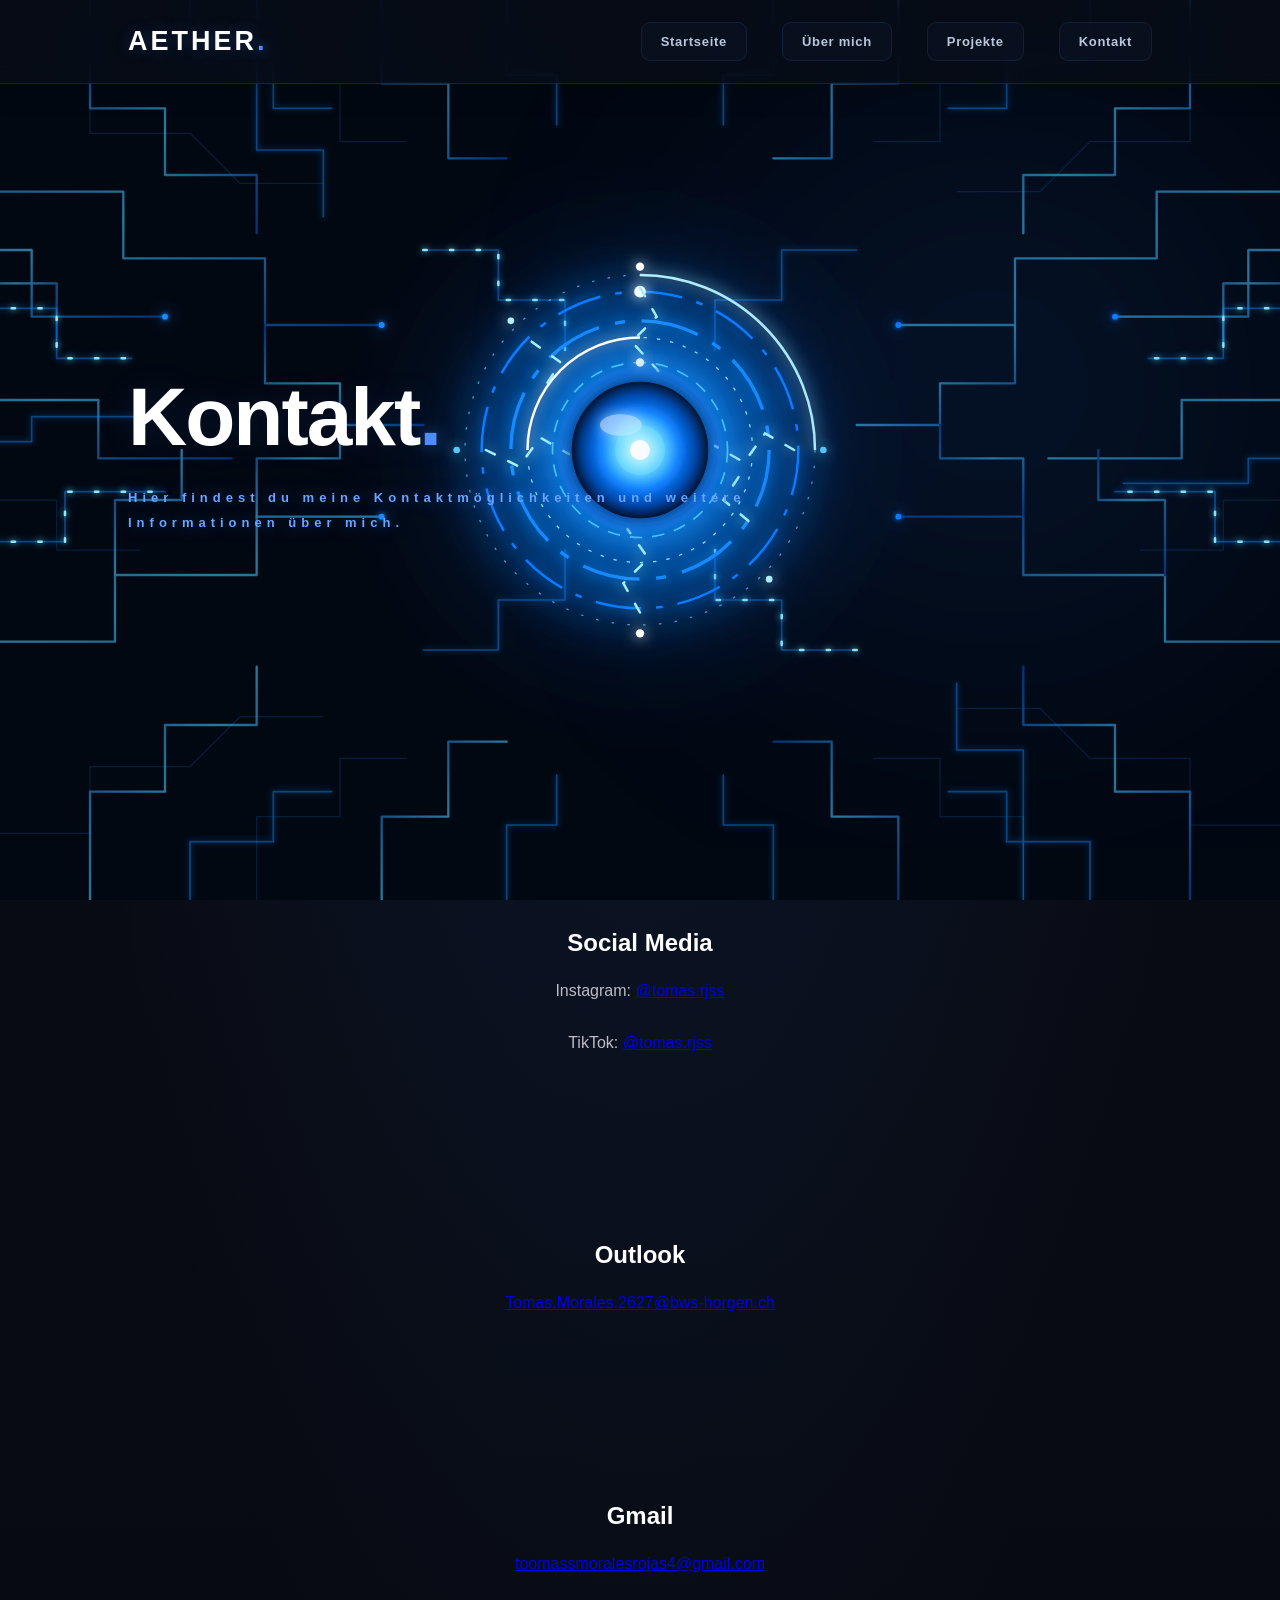
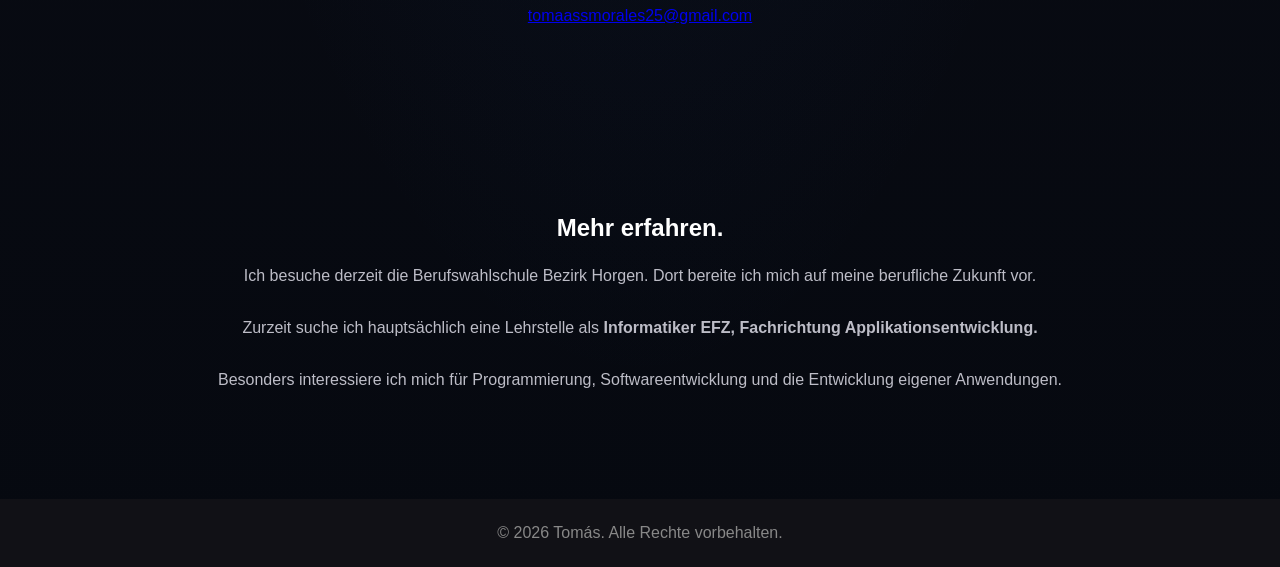
<file: kontakt.html>
<!DOCTYPE html>
<html lang="de">

<head>
    <meta charset="UTF-8">
    <meta name="viewport" content="width=device-width, initial-scale=1.0">
    <meta name="description" content="Kontakt – Social Media, E-Mail und Informationen über mich.">
    <title>AETHER | Kontakt</title>
    <link rel="icon" type="image/svg+xml" href="favicon.svg">
    <link rel="stylesheet" href="style.css">
</head>

<body>
<div class="aether-particles"></div>
    <!-- NAVIGATION -->
    <header>
        <nav class="navbar">
            <h2 class="logo">AETHER<span>.</span></h2>

            <ul>
                <li><a href="index.html#home">Startseite</a></li>
                <li><a href="ueber-mich.html">Über mich</a></li>
                <li><a href="index.html#projects">Projekte</a></li>
                <li><a href="kontakt.html">Kontakt</a></li>
            </ul>
        </nav>
    </header>

    <!-- INTRODUCTION -->
    <section class="hero">
        <h1>Kontakt<span>.</span></h1>
        <p class="subtitle">
            Hier findest du meine Kontaktmöglichkeiten und weitere Informationen über mich.
        </p>
    </section>

    <!-- SOCIAL MEDIA -->
    <section class="about-section">
        <h2>Social Media</h2>

        <p>
            Instagram:
            <a href="https://www.instagram.com/tomas.rjss/"
               target="_blank" rel="noopener noreferrer">
                @tomas.rjss
            </a>
        </p>

        <p>
            TikTok:
            <a href="https://www.tiktok.com/@tomas.rjss"
               target="_blank" rel="noopener noreferrer">
                @tomas.rjss
            </a>
        </p>
    </section>

    <!-- OUTLOOK -->
<section class="about-section">
    <h2>Outlook</h2>

    <p>
        <a href="mailto:Tomas.Morales.2627@bws-horgen.ch">
            Tomas.Morales.2627@bws-horgen.ch
        </a>
    </p>
</section>

<!-- GMAIL -->
<section class="about-section">
    <h2>Gmail</h2>

    <p>
        <a href="mailto:toomassmoralesrojas4@gmail.com">
            toomassmoralesrojas4@gmail.com
        </a>
    </p>

    <p>
        <a href="mailto:tomaassmorales25@gmail.com">
            tomaassmorales25@gmail.com
        </a>
    </p>
</section>
    </section>

    <!-- MORE ABOUT ME -->
    <section class="about-section">
        <h2>Mehr erfahren<span>.</span></h2>

        <p>
            Ich besuche derzeit die Berufswahlschule Bezirk Horgen.
            Dort bereite ich mich auf meine berufliche Zukunft vor.
        </p>

        <p>
            Zurzeit suche ich hauptsächlich eine Lehrstelle als
            <strong>Informatiker EFZ, Fachrichtung Applikationsentwicklung.</strong>
        </p>

        <p>
            Besonders interessiere ich mich für Programmierung,
            Softwareentwicklung und die Entwicklung eigener Anwendungen.
        </p>
    </section>

    <!-- FOOTER -->
    <footer>
        <p>© 2026 Tomás. Alle Rechte vorbehalten.</p>
    </footer>

</body>
    <object
    class="circuit-background"
    data="circuit-bg.svg"
    type="image/svg+xml"
    aria-hidden="true">
</object>
</html>
</file>
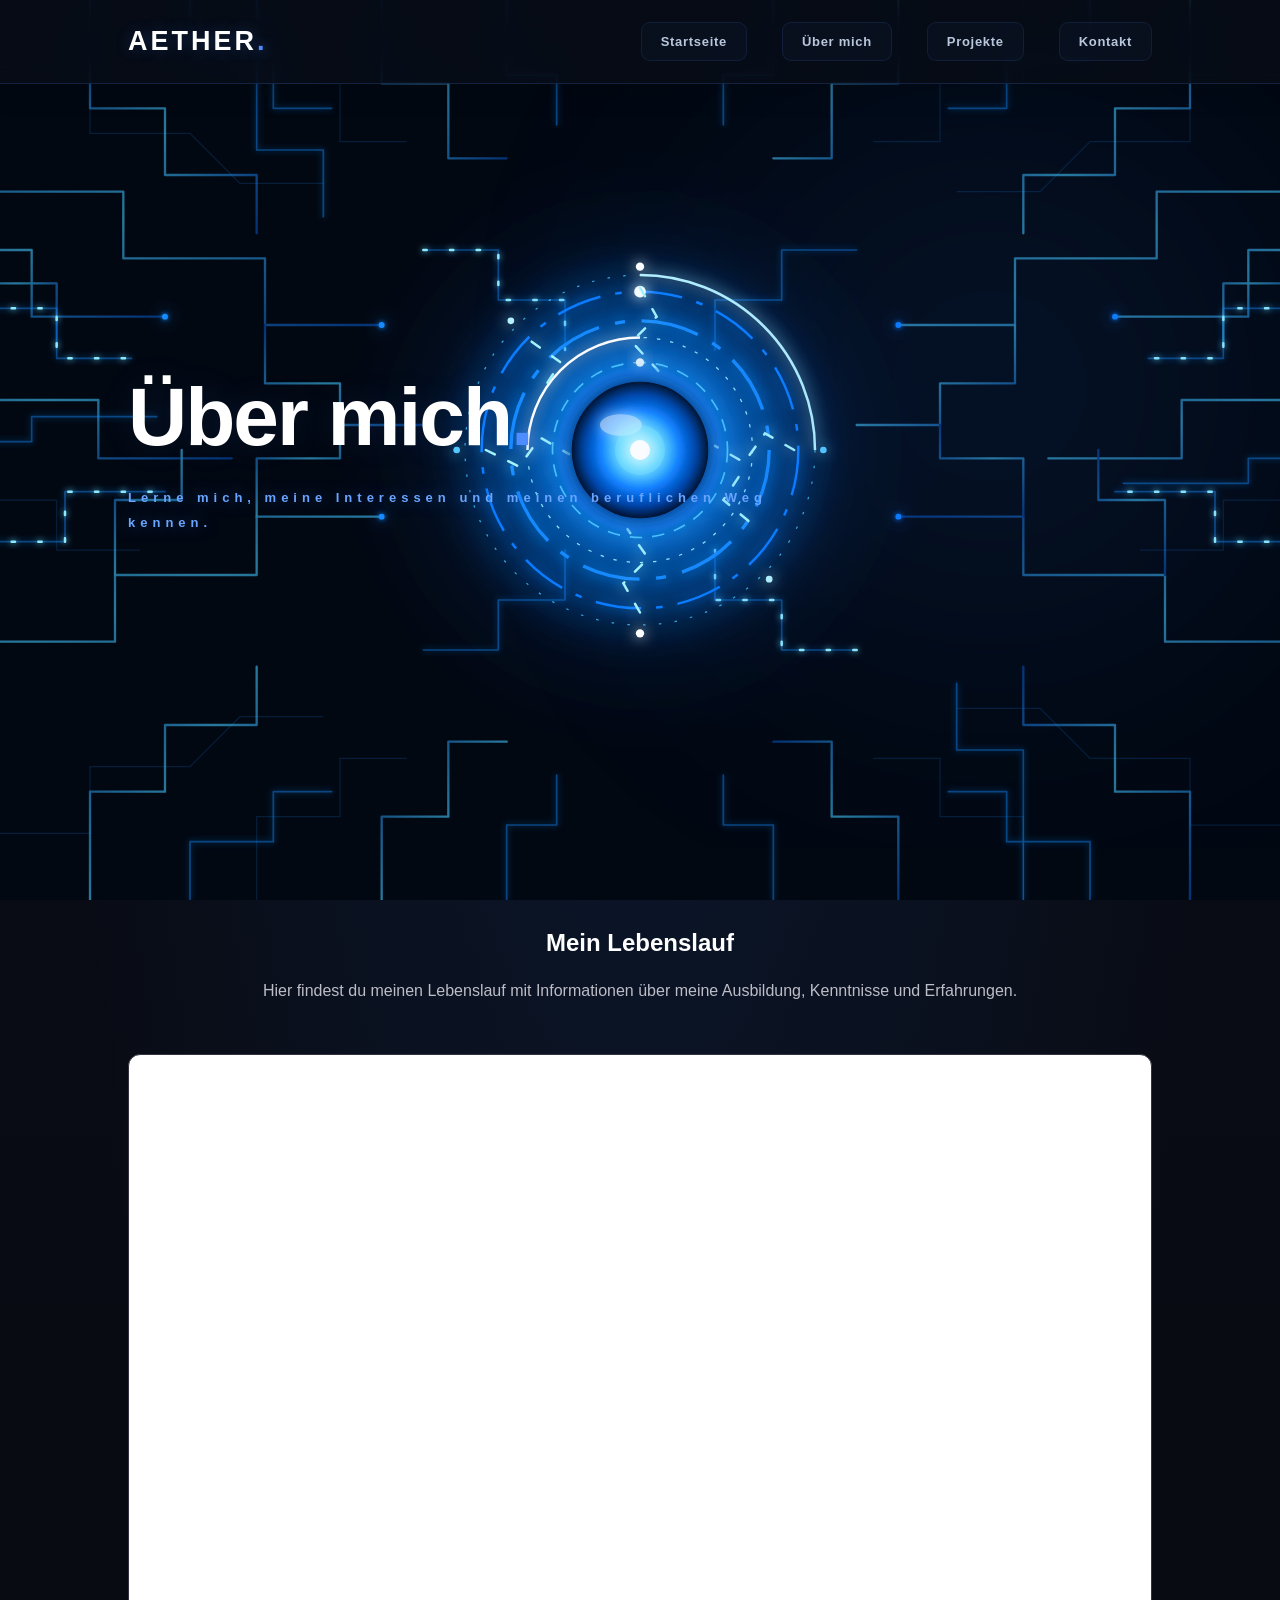
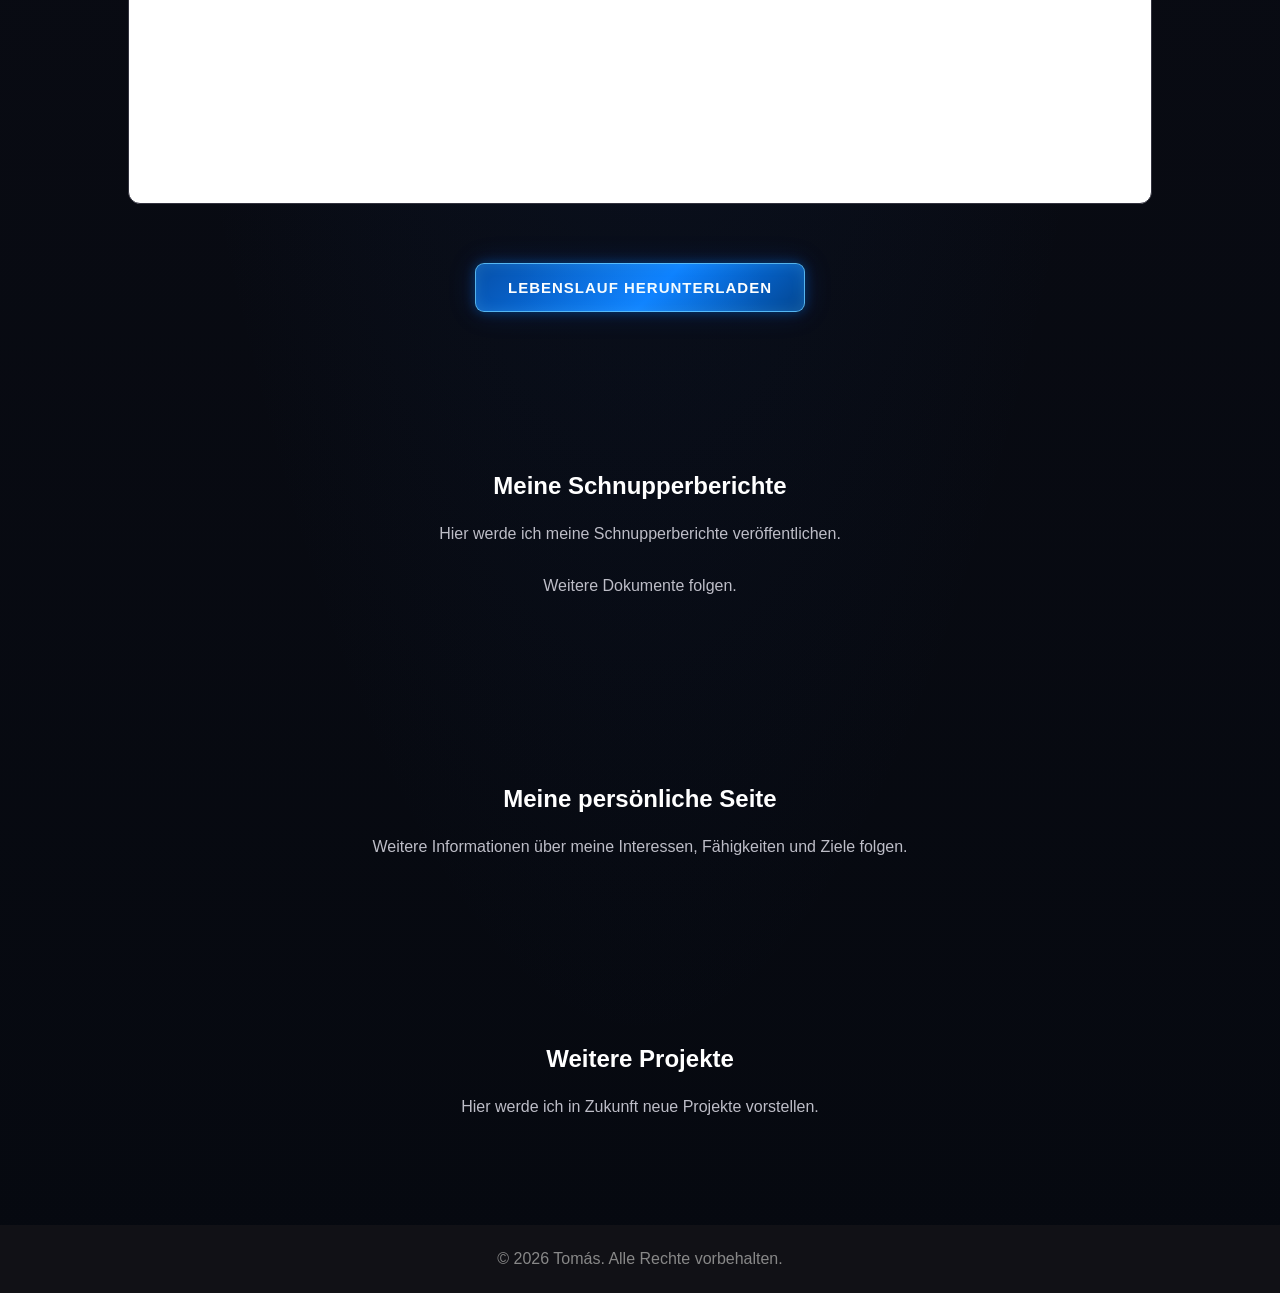
<file: ueber-mich.html>
<!DOCTYPE html>
<html lang="de">

<head>
    <meta charset="UTF-8">
    <meta name="viewport" content="width=device-width, initial-scale=1.0">

    <meta name="description" content="Über mich – meine Ausbildung, mein Lebenslauf und meine Projekte.">

    <title>AETHER | Über mich</title>

    <link rel="icon" type="image/svg+xml" href="favicon.svg">
    <link rel="stylesheet" href="style.css">

</head>

<body>
<div class="aether-particles"></div>
    <!-- NAVIGATION -->

    <header>
        <nav class="navbar">

            <h2 class="logo">AETHER<span>.</span></h2>

            <ul>
                <li><a href="index.html#home">Startseite</a></li>
<li><a href="ueber-mich.html">Über mich</a></li>
<li><a href="index.html#projects">Projekte</a></li>
<li><a href="kontakt.html">Kontakt</a></li>
            </ul>

        </nav>
    </header>


    <!-- INTRODUCTION -->

    <section class="hero">

        <h1>Über mich<span>.</span></h1>

        <p class="subtitle">
            Lerne mich, meine Interessen und meinen beruflichen Weg kennen.
        </p>

    </section>


    <!-- LEBENSLAUF -->

    <section class="about-section">

        <h2>Mein Lebenslauf</h2>

        <p>
            Hier findest du meinen Lebenslauf mit Informationen
            über meine Ausbildung, Kenntnisse und Erfahrungen.
        </p>

        <iframe
    src="CV_Tomas_Morales.pdf"
    class="pdf-viewer"
    title="Mein Lebenslauf">
</iframe>

        <a href="CV_Tomas_Morales.pdf" download class="button">
            Lebenslauf herunterladen
        </a>

    </section>


    <!-- SCHNUPPERBERICHTE -->

    <section class="about-section">

        <h2>Meine Schnupperberichte</h2>

        <p>
            Hier werde ich meine Schnupperberichte veröffentlichen.
        </p>

        <p>Weitere Dokumente folgen.</p>

    </section>


    <!-- PERSÖNLICHE SEITE -->

    <section class="about-section">

        <h2>Meine persönliche Seite</h2>

        <p>
            Weitere Informationen über meine Interessen,
            Fähigkeiten und Ziele folgen.
        </p>

    </section>


    <!-- PROJEKTE -->

    <section class="about-section">

        <h2>Weitere Projekte</h2>

        <p>
            Hier werde ich in Zukunft neue Projekte vorstellen.
        </p>

    </section>


    <!-- FOOTER -->

    <footer>
        <p>© 2026 Tomás. Alle Rechte vorbehalten.</p>
    </footer>

</body>
    <object
    class="circuit-background"
    data="circuit-bg.svg"
    type="image/svg+xml"
    aria-hidden="true">
</object>
</html>
</file>
<file: style.css>
/* GENERAL */

* {
    margin: 0;
    padding: 0;
    box-sizing: border-box;
}

html {
    scroll-behavior: smooth;
}

body {
   background-color: #080d18;
background-image:
    radial-gradient(ellipse at 50% 0%, rgba(30, 90, 180, 0.16), transparent 65%),
    linear-gradient(180deg, #080d18 0%, #090b13 50%, #060910 100%);
color: #ffffff;
font-family: Arial, sans-serif;
}

/* NAVIGATION */


/* =================================
   AETHER - ENERGY GLASS NAVIGATION
================================= */

.navbar {
    position: sticky;
    top: 0;
    z-index: 1000;

    display: flex;
    justify-content: space-between;
    align-items: center;

    padding: 22px 10%;

    background: rgba(8, 13, 24, 0.78);
    backdrop-filter: blur(18px);
    -webkit-backdrop-filter: blur(18px);

    border-bottom: 1px solid rgba(77, 141, 255, 0.22);

    box-shadow:
        0 5px 30px rgba(0, 0, 0, 0.25),
        0 1px 15px rgba(77, 141, 255, 0.05);
}

/* LOGO */

.logo {
    font-size: 27px;
    font-weight: bold;
    letter-spacing: 3px;
    color: #ffffff;

    text-shadow: 0 0 15px rgba(77, 141, 255, 0.25);
}

.logo span {
    color: #4d8dff;
    text-shadow: 0 0 12px rgba(77, 141, 255, 0.8);
}

/* NAVIGATION LINKS */

.navbar ul {
    display: flex;
    align-items: center;
    list-style: none;
    gap: 12px;
}

/* INDIVIDUAL BUTTONS */

.navbar ul li a {
    position: relative;
    display: inline-flex;
    align-items: center;
    justify-content: center;

    padding: 11px 19px;

    color: #b9c7dc;
    text-decoration: none;

    font-size: 13px;
    font-weight: 600;
    letter-spacing: 0.7px;

    background: rgba(77, 141, 255, 0.035);
    border: 1px solid rgba(77, 141, 255, 0.12);
    border-radius: 9px;

    transition:
        color 0.3s ease,
        background 0.3s ease,
        border 0.3s ease,
        box-shadow 0.3s ease,
        transform 0.3s ease;

    overflow: hidden;
}

/* ENERGY LINE */

.navbar ul li a::after {
    content: "";
    position: absolute;

    left: 50%;
    bottom: 0;

    width: 0;
    height: 2px;

    transform: translateX(-50%);

    background: #58a6ff;
    box-shadow: 0 0 12px #4d8dff;

    transition: width 0.3s ease;
}

/* HOVER EFFECT */

.navbar ul li a:hover {
    color: #ffffff;

    background: rgba(77, 141, 255, 0.13);
    border-color: rgba(77, 141, 255, 0.65);

    box-shadow:
        0 0 12px rgba(77, 141, 255, 0.18),
        inset 0 0 12px rgba(77, 141, 255, 0.08);

    transform: translateY(-3px);

    text-shadow: 0 0 10px rgba(100, 170, 255, 0.8);
}

.navbar ul li a:hover::after {
    width: 65%;
}

/* CLICK EFFECT */

.navbar ul li a:active {
    transform: translateY(-1px) scale(0.97);
}

/* KEYBOARD ACCESSIBILITY */

.navbar ul li a:focus-visible {
    outline: 2px solid #4d8dff;
    outline-offset: 4px;
}

/* MOBILE */

@media (max-width: 768px) {
    .navbar {
        padding: 18px 5%;
        flex-wrap: wrap;
        gap: 18px;
    }

    .navbar ul {
        gap: 7px;
        flex-wrap: wrap;
    }

    .navbar ul li a {
        padding: 9px 12px;
        font-size: 12px;
    }
}

/* AETHER HERO SECTION */

.hero {
    position: relative;
    isolation: isolate;
    overflow: hidden;

    min-height: 85vh;

    display: flex;
    flex-direction: column;
    justify-content: center;
    align-items: flex-start;

    padding: 100px 10%;
}

.hero .subtitle {
    color: #69a5ff;
    letter-spacing: 5px;
    font-size: 13px;
    font-weight: 600;
    margin-bottom: 25px;

    text-shadow: 0 0 15px rgba(77, 141, 255, 0.5);
}

.hero h1 {
    font-size: clamp(48px, 7vw, 82px);
    font-weight: 800;
    letter-spacing: -2px;
    line-height: 1.08;

    margin-bottom: 25px;

    color: #ffffff;

    text-shadow: 0 0 35px rgba(77, 141, 255, 0.12);
}

.hero h1 span {
    color: #4d8dff;

    text-shadow:
        0 0 15px rgba(77, 141, 255, 0.5),
        0 0 40px rgba(77, 141, 255, 0.2);
}

.hero h2 {
    font-size: clamp(20px, 3vw, 27px);
    font-weight: 500;

    color: #c5d5f0;

    margin-bottom: 20px;
}

.hero p {
    max-width: 650px;

    color: #aab6ca;
    font-size: 16px;
    line-height: 1.9;
}


/* DYNAMIC TEXT */

.dynamic-heading {
    line-height: 1.5;
}

#dynamic-text {
    display: inline-block;
    color: #4d8dff;

    transition:
        opacity 0.4s ease,
        transform 0.4s ease;
}

#dynamic-text.fade {
    opacity: 0;
    transform: translateY(10px);
}


/* ANIMATED BACKGROUND */

.hero::before {
    content: "";

    position: absolute;

    width: 450px;
    height: 450px;

    background: #2866d4;
    border-radius: 50%;

    filter: blur(150px);
    opacity: 0.18;

    top: 10%;
    right: 5%;

    z-index: -1;

    animation: lightMove 8s ease-in-out infinite alternate;
}

@keyframes lightMove {

    0% {
        transform: translate(0, 0);
    }

    100% {
        transform: translate(-100px, 80px);
    }

}


/* AETHER FUTURISTIC BUTTONS */

.button {
    display: inline-flex;
    align-items: center;
    justify-content: center;

    margin-top: 30px;
    padding: 15px 30px;

    background: linear-gradient(135deg, #4d8dff, #2866d4);

    color: #ffffff;
    text-decoration: none;

    border: 1px solid rgba(130, 180, 255, 0.45);
    border-radius: 8px;

    font-size: 15px;
    font-weight: 600;
    font-family: inherit;
    letter-spacing: 0.4px;

    cursor: pointer;

    box-shadow:
        0 0 15px rgba(77, 141, 255, 0.25),
        inset 0 0 10px rgba(255, 255, 255, 0.08);

    transition: all 0.3s ease;
}

.button:hover {
    background: linear-gradient(135deg, #70aaff, #347aff);

    transform: translateY(-4px);

    box-shadow:
        0 0 20px rgba(77, 141, 255, 0.55),
        0 8px 25px rgba(0, 80, 200, 0.2);
}

.button:active {
    transform: translateY(-1px);
}

/* GENERAL SECTIONS */

section:not(.hero) {
    padding: 80px 10%;
    min-height: 250px;
}

section h2 {
    margin-bottom: 20px;
}

section p {
    color: #aaaaaa;
    line-height: 1.7;
}


/* PROJECT SECTION */

.projects-section {
        background-color: transparent;
    padding-top: 70px;
    padding-bottom: 70px;
    border: none;
    outline: none;
    box-shadow: none;
}

.projects-section > h2 {
    font-size: 38px;
}

.section-description {
    margin-bottom: 45px;
}



/* PROJECT CONTAINER */

.project-container {
    display: grid;
    grid-template-columns: repeat(3, 1fr);
    gap: 25px;
}


/* CURRENT FOCUS */

.current-focus {
    position: relative;
    overflow: hidden;

    margin: 40px 0;
    padding: 35px;

    background:
        linear-gradient(120deg, rgba(20, 55, 110, 0.45), #181820 70%);

    border: 1px solid #4d8dff;
    border-radius: 16px;

    box-shadow: 0 0 25px rgba(77, 141, 255, 0.12);

    transition: 0.4s ease;
}

.current-focus:hover {
    box-shadow: 0 0 35px rgba(77, 141, 255, 0.28);
    transform: translateY(-5px);
}

.focus-label {
    display: inline-block;
    color: #65a5ff;
    font-size: 12px;
    font-weight: bold;
    letter-spacing: 3px;
    margin-bottom: 18px;
}

.current-focus h3 {
    font-size: 28px;
    margin-bottom: 15px;
}

.current-focus p {
    color: #bbbbbb;
    line-height: 1.8;
    max-width: 750px;
}

/* PROJECT BACKGROUND IMAGES */

.project-glorus {
    background:
        linear-gradient(rgba(11, 11, 20, 0.78), rgba(11, 11, 20, 0.94)),
        url("https://images.unsplash.com/photo-1677442136019-21780ecad995?w=900");
    background-size: cover;
    background-position: center;
}

.project-wallpapers {
    background:
        linear-gradient(rgba(11, 11, 20, 0.75), rgba(11, 11, 20, 0.94)),
        url("https://images.unsplash.com/photo-1519608487953-e999c86e7455?w=900");
    background-size: cover;
    background-position: center;
}

.project-aether {
    background:
        linear-gradient(rgba(11, 11, 20, 0.78), rgba(11, 11, 20, 0.94)),
        url("https://images.unsplash.com/photo-1518770660439-4636190af475?w=900");
    background-size: cover;
    background-position: center;
}

.project-programming {
    background:
        linear-gradient(rgba(11, 11, 20, 0.78), rgba(11, 11, 20, 0.94)),
        url("https://images.unsplash.com/photo-1515879218367-8466d910aaa4?w=900");
    background-size: cover;
    background-position: center;
}

.project-ideas {
    background:
        linear-gradient(rgba(11, 11, 20, 0.78), rgba(11, 11, 20, 0.94)),
        url("https://images.unsplash.com/photo-1451187580459-43490279c0fa?w=900");
    background-size: cover;
    background-position: center;
}


/* PROJECT CARDS */

.project-card {
    position: relative;
    overflow: hidden;

    padding: 30px;

    background-color: #181820;

    border: 1px solid #292936;
    border-radius: 14px;

    opacity: 0;
    transform: translateY(35px);

    transition:
        opacity 0.7s ease,
        transform 0.3s ease,
        border-color 0.3s ease,
        background-color 0.3s ease,
        box-shadow 0.3s ease;
}

.project-card.visible {
    opacity: 1;
    transform: translateY(0);
}

.project-card.visible:hover {
    transform: translateY(-10px);
    border-color: #4d8dff;
    background-color: #1d1d29;
    box-shadow: 0 10px 35px rgba(0, 100, 255, 0.13);
}

.project-number {
    color: #4d8dff;
    font-size: 14px;
    letter-spacing: 2px;
}

.project-card h3 {
    margin-top: 30px;
    margin-bottom: 15px;
    font-size: 23px;
}

.project-card p,
.current-focus p {
    line-height: 1.7;
    color: #aaaaaa;
}

.technology {
    display: inline-block;
    margin-top: 25px;
    color: #4d8dff;
    font-size: 13px;
}

.project-status {
    display: inline-block;

    margin-top: 18px;
    margin-right: 8px;
    padding: 6px 12px;

    color: #8bbaff;
    background: rgba(77, 141, 255, 0.10);

    border: 1px solid rgba(77, 141, 255, 0.3);
    border-radius: 20px;

    font-size: 11px;
    letter-spacing: 0.5px;
}


/* RESPONSIVE PROJECTS */

@media (max-width: 900px) {
    .project-container {
        grid-template-columns: repeat(2, 1fr);
    }
}

@media (max-width: 600px) {
    .project-container {
        grid-template-columns: 1fr;
    }

    .current-focus {
        padding: 25px;
    }

    .current-focus h3 {
        font-size: 23px;
    }
}

/* ABOUT SECTION */

.about-section {
        background-color: transparent;
    padding-top: 70px;
    padding-bottom: 70px;
}

.about-content {
    display: grid;
    grid-template-columns: 1.2fr 1fr;
    gap: 80px;
    align-items: center;
}

.about-text h2 {
    font-size: 42px;
    margin-bottom: 25px;
}

.about-text p:not(.subtitle) {
    color: #aaaaaa;
    line-height: 1.9;
    margin-bottom: 20px;
}


/* SKILLS */

.about-skills {
    background: #181820;

    border: 1px solid #292936;
    border-radius: 12px;

    padding: 35px;
}

.about-skills h3 {
    font-size: 24px;
    margin-bottom: 30px;
}

.skill {
    display: flex;
    justify-content: space-between;
    align-items: center;

    padding: 18px 0;

    border-bottom: 1px solid #30303a;
}

.skill span:first-child {
    font-weight: bold;
}

.skill span:last-child {
    color: #4d8dff;
    font-size: 13px;
}


/* CONTACT SECTION */

.contact-section {
    text-align: center;
    background-color: transparent;
}

.contact-section h2 {
    font-size: 38px;
}

#contact-form {
    max-width: 550px;

    margin: 35px auto;

    display: flex;
    flex-direction: column;
    gap: 15px;
}

#contact-form input,
#contact-form textarea {
    width: 100%;

    padding: 15px;

    background: #151515;

    border: 1px solid #333;
    border-radius: 8px;

    color: white;

    font-size: 16px;
    font-family: inherit;
}

#contact-form textarea {
    min-height: 150px;
    resize: vertical;
}

#contact-form input:focus,
#contact-form textarea:focus {
    outline: none;
    border-color: #368bff;
}

#contact-form button {
    align-self: flex-start;
}

#form-status {
    margin-top: 15px;
    color: #4d8dff;
}


/* FOOTER */

footer {
    padding: 25px;

    text-align: center;

    background-color: #111116;
    color: #888888;
}

footer p {
    color: #888888;
}


/* RESPONSIVE DESIGN */

@media (max-width: 900px) {

    .project-container {
        grid-template-columns: repeat(2, 1fr);
    }

    .about-content {
        grid-template-columns: 1fr;
        gap: 40px;
    }

}

@media (max-width: 700px) {

    .navbar {
        flex-direction: column;
        gap: 20px;
    }

    .navbar ul {
        gap: 12px;
        flex-wrap: wrap;
        justify-content: center;
    }

    .hero {
        min-height: 75vh;
    }

    .hero h1 {
        font-size: 42px;
    }

    .hero h2 {
        font-size: 20px;
    }

    .about-text h2 {
        font-size: 34px;
    }

}

@media (max-width: 600px) {

    .project-container {
        grid-template-columns: 1fr;
    }

    section:not(.hero) {
        padding: 60px 7%;
    }

    .hero {
        padding: 60px 7%;
    }

    .about-skills {
        padding: 25px;
    }

}


/* REDUCED MOTION */

@media (prefers-reduced-motion: reduce) {

    html {
        scroll-behavior: auto;
    }

    *,
    *::before,
    *::after {
        animation-duration: 0.01ms !important;
        transition-duration: 0.01ms !important;
    }

}.honeypot {
    position: absolute;
    left: -9999px;
    opacity: 0;
    pointer-events: none;
}

/* RESPONSIVE IMPROVEMENTS */

/* TABLETS */

@media (max-width: 900px) {

    .navbar {
        padding: 22px 6%;
    }

    .hero h1 {
        font-size: 52px;
    }

    .project-container {
        gap: 18px;
    }

    .about-content {
        gap: 35px;
    }

}


/* MOBILE */

@media (max-width: 600px) {

    .navbar {
        padding: 20px 5%;
    }

    .logo {
        font-size: 24px;
    }

    .navbar ul {
        gap: 15px;
        font-size: 14px;
    }

    .hero {
        min-height: 80vh;
        padding: 55px 7%;
    }

    .hero h1 {
        font-size: clamp(34px, 9vw, 44px);
        line-height: 1.2;
    }

    .hero h2 {
        font-size: 19px;
    }

    .hero p {
        font-size: 14px;
    }

    .subtitle {
        font-size: 12px;
        letter-spacing: 3px;
    }

    .projects-section > h2,
    .contact-section h2 {
        font-size: 30px;
    }

    .project-card {
        padding: 25px;
    }

    .about-text h2 {
        font-size: 32px;
    }

    .about-skills {
        padding: 20px;
    }

    #contact-form button {
        width: 100%;
        align-self: stretch;
    }

    .button {
        padding: 15px 20px;
    }

}


/* VERY SMALL SCREENS */

@media (max-width: 380px) {

    .navbar ul {
        gap: 10px;
        font-size: 12px;
    }

    .hero h1 {
        font-size: 32px;
    }

    .skill {
        gap: 10px;
        font-size: 13px;
    }
}
/* COOKIE CONSENT BANNER */

.cookie-banner {
    position: fixed;
    bottom: 25px;
    left: 50%;
    transform: translateX(-50%);

    width: calc(100% - 40px);
    max-width: 650px;

    padding: 25px;

    background: #181820;
    border: 1px solid #292936;
    border-radius: 12px;

    box-shadow: 0 10px 40px rgba(0, 0, 0, 0.5);

    z-index: 9999;
}

.cookie-banner[hidden] {
    display: none;
}

.cookie-content h3 {
    color: white;
    font-size: 21px;
    margin-bottom: 12px;
}

.cookie-content p {
    color: #aaaaaa;
    font-size: 14px;
    line-height: 1.7;
}

.cookie-buttons {
    display: flex;
    gap: 12px;
    margin-top: 20px;
    flex-wrap: wrap;
}

.cookie-buttons button {
    padding: 12px 20px;

    border: 1px solid #4d8dff;
    border-radius: 6px;

    background: #4d8dff;
    color: white;

    font-size: 14px;
    cursor: pointer;

    transition: 0.3s ease;
}

.cookie-buttons button:hover {
    background: #2866d4;
}

#reject-cookies {
    background: transparent;
    color: #cccccc;
    border-color: #444450;
}

#reject-cookies:hover {
    background: #292936;
}

@media (max-width: 500px) {
    .cookie-banner {
        bottom: 12px;
        width: calc(100% - 24px);
        padding: 20px;
    }

    .cookie-buttons {
        flex-direction: column;
    }

    .cookie-buttons button {
        width: 100%;
    }
}

/* ÜBER MICH PAGE */

.about-section {
    padding: 70px 10%;
    text-align: center;
}

.about-section h2 {
    margin-bottom: 20px;
    color: #ffffff;
}

.about-section p {
    color: #bdbdc7;
    margin-bottom: 25px;
    line-height: 1.7;
}

.pdf-viewer {
    width: 100%;
    height: 750px;
    border: 1px solid #33333f;
    border-radius: 12px;
    margin: 25px 0;
    background: #ffffff;
}

@media (max-width: 600px) {
    .pdf-viewer {
        height: 500px;
    }

    .about-section {
        padding: 45px 6%;
    }
}


}





/* GENERAL */

* {
    margin: 0;
    padding: 0;
    box-sizing: border-box;
}

html {
    scroll-behavior: smooth;
}

body {
   background-color: #080d18;
background-image:
    radial-gradient(ellipse at 50% 0%, rgba(30, 90, 180, 0.16), transparent 65%),
    linear-gradient(180deg, #080d18 0%, #090b13 50%, #060910 100%);
color: #ffffff;
font-family: Arial, sans-serif;
}

/* NAVIGATION */

/* AETHER GLASS NAVIGATION */

.navbar {
    position: sticky;
    top: 0;
    z-index: 1000;

    display: flex;
    justify-content: space-between;
    align-items: center;

    padding: 22px 10%;

    background: rgba(8, 13, 24, 0.78);
    backdrop-filter: blur(18px);
    -webkit-backdrop-filter: blur(18px);

    border-bottom: 1px solid rgba(77, 141, 255, 0.18);

    box-shadow: 0 5px 30px rgba(0, 0, 0, 0.2);
}

.logo {
    font-size: 27px;
    font-weight: bold;
    letter-spacing: 3px;

    color: #ffffff;

    text-shadow: 0 0 15px rgba(77, 141, 255, 0.25);
}

.logo span {
    color: #4d8dff;
    text-shadow: 0 0 12px rgba(77, 141, 255, 0.8);
}

.navbar ul {
    display: flex;
    align-items: center;
    list-style: none;
    gap: 35px;
}

.navbar a {
    position: relative;

    color: #c5ccda;
    text-decoration: none;

    font-size: 14px;
    letter-spacing: 0.5px;

    transition: color 0.3s ease, text-shadow 0.3s ease;
}

.navbar a::after {
    content: "";
    position: absolute;

    left: 0;
    bottom: -8px;

    width: 0;
    height: 2px;

    background: #4d8dff;
    box-shadow: 0 0 10px #4d8dff;

    transition: width 0.3s ease;
}

.navbar a:hover {
    color: #ffffff;
    text-shadow: 0 0 12px rgba(77, 141, 255, 0.8);
}

.navbar a:hover::after {
    width: 100%;
}


/* AETHER HERO SECTION */

.hero {
    position: relative;
    isolation: isolate;
    overflow: hidden;

    min-height: 85vh;

    display: flex;
    flex-direction: column;
    justify-content: center;
    align-items: flex-start;

    padding: 100px 10%;
}

.hero .subtitle {
    color: #69a5ff;
    letter-spacing: 5px;
    font-size: 13px;
    font-weight: 600;
    margin-bottom: 25px;

    text-shadow: 0 0 15px rgba(77, 141, 255, 0.5);
}

.hero h1 {
    font-size: clamp(48px, 7vw, 82px);
    font-weight: 800;
    letter-spacing: -2px;
    line-height: 1.08;

    margin-bottom: 25px;

    color: #ffffff;

    text-shadow: 0 0 35px rgba(77, 141, 255, 0.12);
}

.hero h1 span {
    color: #4d8dff;

    text-shadow:
        0 0 15px rgba(77, 141, 255, 0.5),
        0 0 40px rgba(77, 141, 255, 0.2);
}

.hero h2 {
    font-size: clamp(20px, 3vw, 27px);
    font-weight: 500;

    color: #c5d5f0;

    margin-bottom: 20px;
}

.hero p {
    max-width: 650px;

    color: #aab6ca;
    font-size: 16px;
    line-height: 1.9;
}


/* DYNAMIC TEXT */

.dynamic-heading {
    line-height: 1.5;
}

#dynamic-text {
    display: inline-block;
    color: #4d8dff;

    transition:
        opacity 0.4s ease,
        transform 0.4s ease;
}

#dynamic-text.fade {
    opacity: 0;
    transform: translateY(10px);
}


/* ANIMATED BACKGROUND */

.hero::before {
    content: "";

    position: absolute;

    width: 450px;
    height: 450px;

    background: #2866d4;
    border-radius: 50%;

    filter: blur(150px);
    opacity: 0.18;

    top: 10%;
    right: 5%;

    z-index: -1;

    animation: lightMove 8s ease-in-out infinite alternate;
}

@keyframes lightMove {

    0% {
        transform: translate(0, 0);
    }

    100% {
        transform: translate(-100px, 80px);
    }

}



/* AETHER - ENERGY CORE BUTTONS */

.button {
    position: relative;
    display: inline-flex;
    align-items: center;
    justify-content: center;

    margin-top: 30px;
    padding: 15px 32px;

    background:
        linear-gradient(135deg, #0750a8, #087cff 55%, #03458f);

    color: #ffffff;
    text-decoration: none;

    border: 1px solid rgba(105, 205, 255, 0.8);
    border-radius: 9px;

    font-size: 15px;
    font-weight: 700;
    font-family: inherit;
    letter-spacing: 1px;
    text-transform: uppercase;

    cursor: pointer;
    overflow: hidden;

    box-shadow:
        0 0 12px rgba(0, 125, 255, 0.35),
        0 0 28px rgba(0, 100, 255, 0.18),
        inset 0 0 14px rgba(120, 220, 255, 0.18);

    transition:
        transform 0.3s ease,
        box-shadow 0.3s ease,
        border-color 0.3s ease,
        background 0.3s ease;
}

/* ENERGY LINE */
.button::before {
    content: "";
    position: absolute;
    top: 0;
    left: -120%;

    width: 70%;
    height: 100%;

    background: linear-gradient(
        110deg,
        transparent,
        rgba(255, 255, 255, 0.4),
        transparent
    );

    transform: skewX(-25deg);
    transition: left 0.65s ease;
}

/* INNER ENERGY */
.button::after {
    content: "";
    position: absolute;
    inset: 0;

    border-radius: inherit;
    background: radial-gradient(
        circle at center,
        rgba(90, 200, 255, 0.2),
        transparent 75%
    );

    opacity: 0.5;
    pointer-events: none;
    transition: opacity 0.3s ease;
}

/* HOVER */
.button:hover {
    transform: translateY(-4px) scale(1.025);

    border-color: #b5f2ff;

    background:
        linear-gradient(135deg, #087cff, #159fff, #0750bb);

    box-shadow:
        0 0 15px rgba(0, 160, 255, 0.75),
        0 0 35px rgba(0, 110, 255, 0.5),
        0 0 65px rgba(0, 100, 255, 0.2),
        inset 0 0 20px rgba(255, 255, 255, 0.2);
}

.button:hover::before {
    left: 150%;
}

.button:hover::after {
    opacity: 1;
}

/* CLICK */
.button:active {
    transform: translateY(-1px) scale(0.98);

    box-shadow:
        0 0 12px rgba(0, 150, 255, 0.5),
        inset 0 0 18px rgba(255, 255, 255, 0.2);
}

/* KEYBOARD ACCESS */
.button:focus-visible {
    outline: 2px solid #b5f2ff;
    outline-offset: 4px;
}

/* REDUCED MOTION */
@media (prefers-reduced-motion: reduce) {
    .button,
    .button::before,
    .button::after {
        transition: none;
    }
}


/* GENERAL SECTIONS */

section:not(.hero) {
    padding: 80px 10%;
    min-height: 250px;
}

section h2 {
    margin-bottom: 20px;
}

section p {
    color: #aaaaaa;
    line-height: 1.7;
}


/* PROJECT SECTION */

.projects-section {
        background-color: transparent;
    padding-top: 70px;
    padding-bottom: 70px;
    border: none;
    outline: none;
    box-shadow: none;
}

.projects-section > h2 {
    font-size: 38px;
}

.section-description {
    margin-bottom: 45px;
}



/* PROJECT CONTAINER */

.project-container {
    display: grid;
    grid-template-columns: repeat(3, 1fr);
    gap: 25px;
}


/* CURRENT FOCUS */

.current-focus {
    position: relative;
    overflow: hidden;

    margin: 40px 0;
    padding: 35px;

    background:
        linear-gradient(120deg, rgba(20, 55, 110, 0.45), #181820 70%);

    border: 1px solid #4d8dff;
    border-radius: 16px;

    box-shadow: 0 0 25px rgba(77, 141, 255, 0.12);

    transition: 0.4s ease;
}

.current-focus:hover {
    box-shadow: 0 0 35px rgba(77, 141, 255, 0.28);
    transform: translateY(-5px);
}

.focus-label {
    display: inline-block;
    color: #65a5ff;
    font-size: 12px;
    font-weight: bold;
    letter-spacing: 3px;
    margin-bottom: 18px;
}

.current-focus h3 {
    font-size: 28px;
    margin-bottom: 15px;
}

.current-focus p {
    color: #bbbbbb;
    line-height: 1.8;
    max-width: 750px;
}

/* PROJECT BACKGROUND IMAGES */

.project-glorus {
    background:
        linear-gradient(rgba(11, 11, 20, 0.78), rgba(11, 11, 20, 0.94)),
        url("https://images.unsplash.com/photo-1677442136019-21780ecad995?w=900");
    background-size: cover;
    background-position: center;
}

.project-wallpapers {
    background:
        linear-gradient(rgba(11, 11, 20, 0.75), rgba(11, 11, 20, 0.94)),
        url("https://images.unsplash.com/photo-1519608487953-e999c86e7455?w=900");
    background-size: cover;
    background-position: center;
}

.project-aether {
    background:
        linear-gradient(rgba(11, 11, 20, 0.78), rgba(11, 11, 20, 0.94)),
        url("https://images.unsplash.com/photo-1518770660439-4636190af475?w=900");
    background-size: cover;
    background-position: center;
}

.project-programming {
    background:
        linear-gradient(rgba(11, 11, 20, 0.78), rgba(11, 11, 20, 0.94)),
        url("https://images.unsplash.com/photo-1515879218367-8466d910aaa4?w=900");
    background-size: cover;
    background-position: center;
}

.project-ideas {
    background:
        linear-gradient(rgba(11, 11, 20, 0.78), rgba(11, 11, 20, 0.94)),
        url("https://images.unsplash.com/photo-1451187580459-43490279c0fa?w=900");
    background-size: cover;
    background-position: center;
}


/* PROJECT CARDS */

.project-card {
    position: relative;
    overflow: hidden;

    padding: 30px;

    background-color: #181820;

    border: 1px solid #292936;
    border-radius: 14px;

    opacity: 0;
    transform: translateY(35px);

    transition:
        opacity 0.7s ease,
        transform 0.3s ease,
        border-color 0.3s ease,
        background-color 0.3s ease,
        box-shadow 0.3s ease;
}

.project-card.visible {
    opacity: 1;
    transform: translateY(0);
}

.project-card.visible:hover {
    transform: translateY(-10px);
    border-color: #4d8dff;
    background-color: #1d1d29;
    box-shadow: 0 10px 35px rgba(0, 100, 255, 0.13);
}

.project-number {
    color: #4d8dff;
    font-size: 14px;
    letter-spacing: 2px;
}

.project-card h3 {
    margin-top: 30px;
    margin-bottom: 15px;
    font-size: 23px;
}

.project-card p,
.current-focus p {
    line-height: 1.7;
    color: #aaaaaa;
}

.technology {
    display: inline-block;
    margin-top: 25px;
    color: #4d8dff;
    font-size: 13px;
}

.project-status {
    display: inline-block;

    margin-top: 18px;
    margin-right: 8px;
    padding: 6px 12px;

    color: #8bbaff;
    background: rgba(77, 141, 255, 0.10);

    border: 1px solid rgba(77, 141, 255, 0.3);
    border-radius: 20px;

    font-size: 11px;
    letter-spacing: 0.5px;
}


/* RESPONSIVE PROJECTS */

@media (max-width: 900px) {
    .project-container {
        grid-template-columns: repeat(2, 1fr);
    }
}

@media (max-width: 600px) {
    .project-container {
        grid-template-columns: 1fr;
    }

    .current-focus {
        padding: 25px;
    }

    .current-focus h3 {
        font-size: 23px;
    }
}

/* ABOUT SECTION */

.about-section {
        background-color: transparent;
    padding-top: 70px;
    padding-bottom: 70px;
}

.about-content {
    display: grid;
    grid-template-columns: 1.2fr 1fr;
    gap: 80px;
    align-items: center;
}

.about-text h2 {
    font-size: 42px;
    margin-bottom: 25px;
}

.about-text p:not(.subtitle) {
    color: #aaaaaa;
    line-height: 1.9;
    margin-bottom: 20px;
}


/* SKILLS */

.about-skills {
    background: #181820;

    border: 1px solid #292936;
    border-radius: 12px;

    padding: 35px;
}

.about-skills h3 {
    font-size: 24px;
    margin-bottom: 30px;
}

.skill {
    display: flex;
    justify-content: space-between;
    align-items: center;

    padding: 18px 0;

    border-bottom: 1px solid #30303a;
}

.skill span:first-child {
    font-weight: bold;
}

.skill span:last-child {
    color: #4d8dff;
    font-size: 13px;
}


/* CONTACT SECTION */

.contact-section {
    text-align: center;
    background-color: transparent;
}

.contact-section h2 {
    font-size: 38px;
}

#contact-form {
    max-width: 550px;

    margin: 35px auto;

    display: flex;
    flex-direction: column;
    gap: 15px;
}

#contact-form input,
#contact-form textarea {
    width: 100%;

    padding: 15px;

    background: #151515;

    border: 1px solid #333;
    border-radius: 8px;

    color: white;

    font-size: 16px;
    font-family: inherit;
}

#contact-form textarea {
    min-height: 150px;
    resize: vertical;
}

#contact-form input:focus,
#contact-form textarea:focus {
    outline: none;
    border-color: #368bff;
}

#contact-form button {
    align-self: flex-start;
}

#form-status {
    margin-top: 15px;
    color: #4d8dff;
}


/* FOOTER */

footer {
    padding: 25px;

    text-align: center;

    background-color: #111116;
    color: #888888;
}

footer p {
    color: #888888;
}


/* RESPONSIVE DESIGN */

@media (max-width: 900px) {

    .project-container {
        grid-template-columns: repeat(2, 1fr);
    }

    .about-content {
        grid-template-columns: 1fr;
        gap: 40px;
    }

}

@media (max-width: 700px) {

    .navbar {
        flex-direction: column;
        gap: 20px;
    }

    .navbar ul {
        gap: 12px;
        flex-wrap: wrap;
        justify-content: center;
    }

    .hero {
        min-height: 75vh;
    }

    .hero h1 {
        font-size: 42px;
    }

    .hero h2 {
        font-size: 20px;
    }

    .about-text h2 {
        font-size: 34px;
    }

}

@media (max-width: 600px) {

    .project-container {
        grid-template-columns: 1fr;
    }

    section:not(.hero) {
        padding: 60px 7%;
    }

    .hero {
        padding: 60px 7%;
    }

    .about-skills {
        padding: 25px;
    }

}


/* REDUCED MOTION */

@media (prefers-reduced-motion: reduce) {

    html {
        scroll-behavior: auto;
    }

    *,
    *::before,
    *::after {
        animation-duration: 0.01ms !important;
        transition-duration: 0.01ms !important;
    }

}.honeypot {
    position: absolute;
    left: -9999px;
    opacity: 0;
    pointer-events: none;
}

/* RESPONSIVE IMPROVEMENTS */

/* TABLETS */

@media (max-width: 900px) {

    .navbar {
        padding: 22px 6%;
    }

    .hero h1 {
        font-size: 52px;
    }

    .project-container {
        gap: 18px;
    }

    .about-content {
        gap: 35px;
    }

}


/* MOBILE */

@media (max-width: 600px) {

    .navbar {
        padding: 20px 5%;
    }

    .logo {
        font-size: 24px;
    }

    .navbar ul {
        gap: 15px;
        font-size: 14px;
    }

    .hero {
        min-height: 80vh;
        padding: 55px 7%;
    }

    .hero h1 {
        font-size: clamp(34px, 9vw, 44px);
        line-height: 1.2;
    }

    .hero h2 {
        font-size: 19px;
    }

    .hero p {
        font-size: 14px;
    }

    .subtitle {
        font-size: 12px;
        letter-spacing: 3px;
    }

    .projects-section > h2,
    .contact-section h2 {
        font-size: 30px;
    }

    .project-card {
        padding: 25px;
    }

    .about-text h2 {
        font-size: 32px;
    }

    .about-skills {
        padding: 20px;
    }

    #contact-form button {
        width: 100%;
        align-self: stretch;
    }

    .button {
        padding: 15px 20px;
    }

}


/* VERY SMALL SCREENS */

@media (max-width: 380px) {

    .navbar ul {
        gap: 10px;
        font-size: 12px;
    }

    .hero h1 {
        font-size: 32px;
    }

    .skill {
        gap: 10px;
        font-size: 13px;
    }
}
/* COOKIE CONSENT BANNER */

.cookie-banner {
    position: fixed;
    bottom: 25px;
    left: 50%;
    transform: translateX(-50%);

    width: calc(100% - 40px);
    max-width: 650px;

    padding: 25px;

    background: #181820;
    border: 1px solid #292936;
    border-radius: 12px;

    box-shadow: 0 10px 40px rgba(0, 0, 0, 0.5);

    z-index: 9999;
}

.cookie-banner[hidden] {
    display: none;
}

.cookie-content h3 {
    color: white;
    font-size: 21px;
    margin-bottom: 12px;
}

.cookie-content p {
    color: #aaaaaa;
    font-size: 14px;
    line-height: 1.7;
}

.cookie-buttons {
    display: flex;
    gap: 12px;
    margin-top: 20px;
    flex-wrap: wrap;
}

.cookie-buttons button {
    padding: 12px 20px;

    border: 1px solid #4d8dff;
    border-radius: 6px;

    background: #4d8dff;
    color: white;

    font-size: 14px;
    cursor: pointer;

    transition: 0.3s ease;
}

.cookie-buttons button:hover {
    background: #2866d4;
}

#reject-cookies {
    background: transparent;
    color: #cccccc;
    border-color: #444450;
}

#reject-cookies:hover {
    background: #292936;
}

@media (max-width: 500px) {
    .cookie-banner {
        bottom: 12px;
        width: calc(100% - 24px);
        padding: 20px;
    }

    .cookie-buttons {
        flex-direction: column;
    }

    .cookie-buttons button {
        width: 100%;
    }
}

/* ÜBER MICH PAGE */

.about-section {
    padding: 70px 10%;
    text-align: center;
}

.about-section h2 {
    margin-bottom: 20px;
    color: #ffffff;
}

.about-section p {
    color: #bdbdc7;
    margin-bottom: 25px;
    line-height: 1.7;
}

.pdf-viewer {
    width: 100%;
    height: 750px;
    border: 1px solid #33333f;
    border-radius: 12px;
    margin: 25px 0;
    background: #ffffff;
}

@media (max-width: 600px) {
    .pdf-viewer {
        height: 500px;
    }

    .about-section {
        padding: 45px 6%;
    }
}


}





/* =====================================
   AETHER - FINAL BACKGROUND SYSTEM
===================================== */

body {
    position: relative;
    min-height: 100vh;
    overflow-x: hidden;
    isolation: isolate;

    background:
        radial-gradient(
            ellipse at 50% 0%,
            rgba(30, 90, 180, 0.16),
            transparent 65%
        ),
        linear-gradient(
            180deg,
            #080d18 0%,
            #090b13 50%,
            #060910 100%
        );

    color: #ffffff;
}

/* CIRCUIT BACKGROUND */

body::before {
    content: "";
    position: fixed;
    inset: 0;
    z-index: 0;
    pointer-events: none;

    background-image: url("circuit-bg.svg");
    background-repeat: repeat;
    background-size: 1000px 563px;

    opacity: 0.22;
    animation: aetherCircuitMove 45s linear infinite;
}

/* BLUE LIGHT EFFECT */

body::after {
    content: "";
    position: fixed;
    inset: 0;
    z-index: 0;
    pointer-events: none;

    background:
        radial-gradient(
            ellipse at 15% 20%,
            rgba(30, 100, 220, 0.12),
            transparent 45%
        ),
        radial-gradient(
            ellipse at 85% 75%,
            rgba(20, 80, 190, 0.10),
            transparent 45%
        );

    animation: aetherGlow 12s ease-in-out infinite alternate;
}

/* PARTICLES */

.aether-particles {
    position: fixed;
    inset: 0;
    z-index: 0;
    pointer-events: none;

    background-image:
        radial-gradient(2px 2px at 10% 20%, #75aaff 70%, transparent),
        radial-gradient(2px 2px at 25% 75%, #4d8dff 70%, transparent),
        radial-gradient(3px 3px at 45% 35%, #75aaff 70%, transparent),
        radial-gradient(2px 2px at 65% 80%, #4d8dff 70%, transparent),
        radial-gradient(2px 2px at 85% 25%, #75aaff 70%, transparent),
        radial-gradient(3px 3px at 95% 60%, #4d8dff 70%, transparent);

    background-repeat: no-repeat;
    animation: aetherParticles 12s ease-in-out infinite alternate;
}

/* KEEP WEBSITE CONTENT ABOVE BACKGROUND */

body > :not(.aether-particles):not(.circuit-background) {
    position: relative;
    z-index: 1;
}
/* ANIMATIONS */

@keyframes aetherCircuitMove {
    from {
        background-position: 0 0;
    }
    to {
        background-position: 100px 100px;
    }
}

@keyframes aetherGlow {
    from {
        opacity: 0.35;
    }
    to {
        opacity: 0.85;
    }
}

@keyframes aetherParticles {
    from {
        opacity: 0.35;
        transform: translateY(0);
    }
    to {
        opacity: 0.85;
        transform: translateY(-12px);
    }
}

/* REDUCED MOTION */

@media (prefers-reduced-motion: reduce) {
    body::before,
    body::after,
    .aether-particles {
        animation: none;
    }
}

/* Contenido por encima del fondo */

header,
main,
section,
footer {
    position: relative;
}


/* Circuitos animados */

body::before {
    content: "";
    position: fixed;
    inset: 0;
    z-index: -1;
    pointer-events: none;

    background-image: url("circuit-bg.svg");
    background-repeat: repeat;
    background-size: 1000px 563px;

    opacity: 0.22;
    animation: circuitMove 35s linear infinite;
}

/* Resplandor azul */

body::after {
    content: "";
    position: fixed;
    inset: 0;
    z-index: -1;
    pointer-events: none;

    background:
        radial-gradient(
            circle at 20% 30%,
            rgba(0, 100, 255, 0.20),
            transparent 35%
        ),
        radial-gradient(
            circle at 80% 70%,
            rgba(0, 100, 255, 0.15),
            transparent 35%
        );

    animation: circuitGlow 6s ease-in-out infinite alternate;
}

/* Animación de los circuitos */

@keyframes circuitMove {
    from {
        background-position: 0 0;
    }

    to {
        background-position: 100px 100px;
    }
}

/* Animación de la luz */

@keyframes circuitGlow {
    from {
        opacity: 0.35;
    }

    to {
        opacity: 1;
    }
}

/* Respetar las preferencias de movimiento */

@media (prefers-reduced-motion: reduce) {
    body::before,
    body::after {
        animation: none;
    }
}

/* AETHER FUTURISTIC BACKGROUND */

body {
    position: relative;
    isolation: isolate;
    overflow-x: hidden;
}

body::before {
    content: "";
    position: fixed;
    inset: 0;
    z-index: -1;
    pointer-events: none;

    background-image:
        linear-gradient(rgba(77, 141, 255, 0.035) 1px, transparent 1px),
        linear-gradient(90deg, rgba(77, 141, 255, 0.035) 1px, transparent 1px),
        radial-gradient(ellipse at 15% 15%, rgba(77, 141, 255, 0.07), transparent 45%),
        radial-gradient(ellipse at 85% 85%, rgba(0, 140, 255, 0.05), transparent 45%);

    background-size:
        55px 55px,
        55px 55px,
        100% 100%,
        100% 100%;

    animation: aetherBackground 18s ease-in-out infinite alternate;
}

@keyframes aetherBackground {
    from {
        background-position: 0 0, 0 0, 0 0, 0 0;
    }
    to {
        background-position: 55px 55px, -55px -55px, 30px -20px, -30px 20px;
    }
}
/* AETHER CIRCUIT ENERGY */

body::after {
    content: "";
    position: fixed;
    inset: 0;
    z-index: -1;
    pointer-events: none;

    background:
        linear-gradient(90deg,
            transparent,
            rgba(77, 141, 255, 0.8),
            transparent)
            0 20% / 250px 2px no-repeat,

        linear-gradient(90deg,
            transparent,
            rgba(77, 141, 255, 0.6),
            transparent)
            100% 65% / 200px 2px no-repeat,

        linear-gradient(180deg,
            transparent,
            rgba(77, 141, 255, 0.7),
            transparent)
            25% 0 / 2px 220px no-repeat,

        linear-gradient(180deg,
            transparent,
            rgba(77, 141, 255, 0.6),
            transparent)
            75% 100% / 2px 260px no-repeat;

    filter: drop-shadow(0 0 5px #4d8dff);
    opacity: 0.65;

    animation: circuitEnergy 8s ease-in-out infinite alternate;
}

@keyframes circuitEnergy {
    0% {
        background-position:
            -120px 20%,
            calc(100% + 120px) 65%,
            25% -120px,
            75% calc(100% + 120px);
        opacity: 0.3;
    }

    100% {
        background-position:
            120px 20%,
            calc(100% - 120px) 65%,
            25% 120px,
            75% calc(100% - 120px);
        opacity: 0.85;
    }
}

/* AETHER FLOATING PARTICLES */

.aether-particles {
    position: fixed;
    inset: 0;
    z-index: -1;
    pointer-events: none;
    overflow: hidden;

    background-image:
        radial-gradient(2px 2px at 10% 20%, #75aaff 70%, transparent),
        radial-gradient(2px 2px at 25% 75%, #4d8dff 70%, transparent),
        radial-gradient(3px 3px at 45% 35%, #75aaff 70%, transparent),
        radial-gradient(2px 2px at 65% 80%, #4d8dff 70%, transparent),
        radial-gradient(2px 2px at 85% 25%, #75aaff 70%, transparent),
        radial-gradient(3px 3px at 95% 60%, #4d8dff 70%, transparent);

    background-size: 100% 100%;
    background-repeat: no-repeat;

    animation: particleFloat 12s ease-in-out infinite alternate;
}

/* PARTICLES - SECOND LAYER */

.aether-particles::before,
.aether-particles::after {
    content: "";
    position: absolute;
    inset: -20%;
    pointer-events: none;

    background-image:
        radial-gradient(2px 2px at 20% 40%, #4d8dff 70%, transparent),
        radial-gradient(3px 3px at 70% 20%, #75aaff 70%, transparent),
        radial-gradient(2px 2px at 80% 75%, #4d8dff 70%, transparent),
        radial-gradient(2px 2px at 35% 85%, #75aaff 70%, transparent),
        radial-gradient(3px 3px at 90% 45%, #4d8dff 70%, transparent);

    background-repeat: no-repeat;
    animation: particleDrift 18s ease-in-out infinite alternate;
}

.aether-particles::after {
    opacity: 0.4;
    animation-duration: 25s;
    animation-direction: alternate-reverse;
}

@keyframes particleFloat {
    from {
        opacity: 0.35;
        transform: translateY(0);
    }

    to {
        opacity: 0.85;
        transform: translateY(-12px);
    }
}

@keyframes particleDrift {
    from {
        transform: translate(0, 0);
    }

    to {
        transform: translate(25px, -35px);
    }
}
/* AETHER - SVG CIRCUIT BACKGROUND */

body {
    position: relative;
}

.circuit-background {
    position: fixed;
    inset: 0;
    width: 100vw;
    height: 100vh;
    border: none;
    pointer-events: none;
    z-index: 0;
    display: block;
}

/* El contenido permanece por encima del fondo */
body > *:not(.circuit-background) {
    position: relative;
    z-index: 1;
}

/* ANIMATED WALLPAPERS PROJECT LINK */

.project-link {
    display: flex;
    flex-direction: column;
    text-decoration: none;
    color: inherit;
    cursor: pointer;
}

.project-open {
    margin-top: 20px;
    color: #4d8dff;
    font-weight: 600;
    transition: 0.3s ease;
}

.project-link:hover .project-open {
    letter-spacing: 1px;
}
</file>
